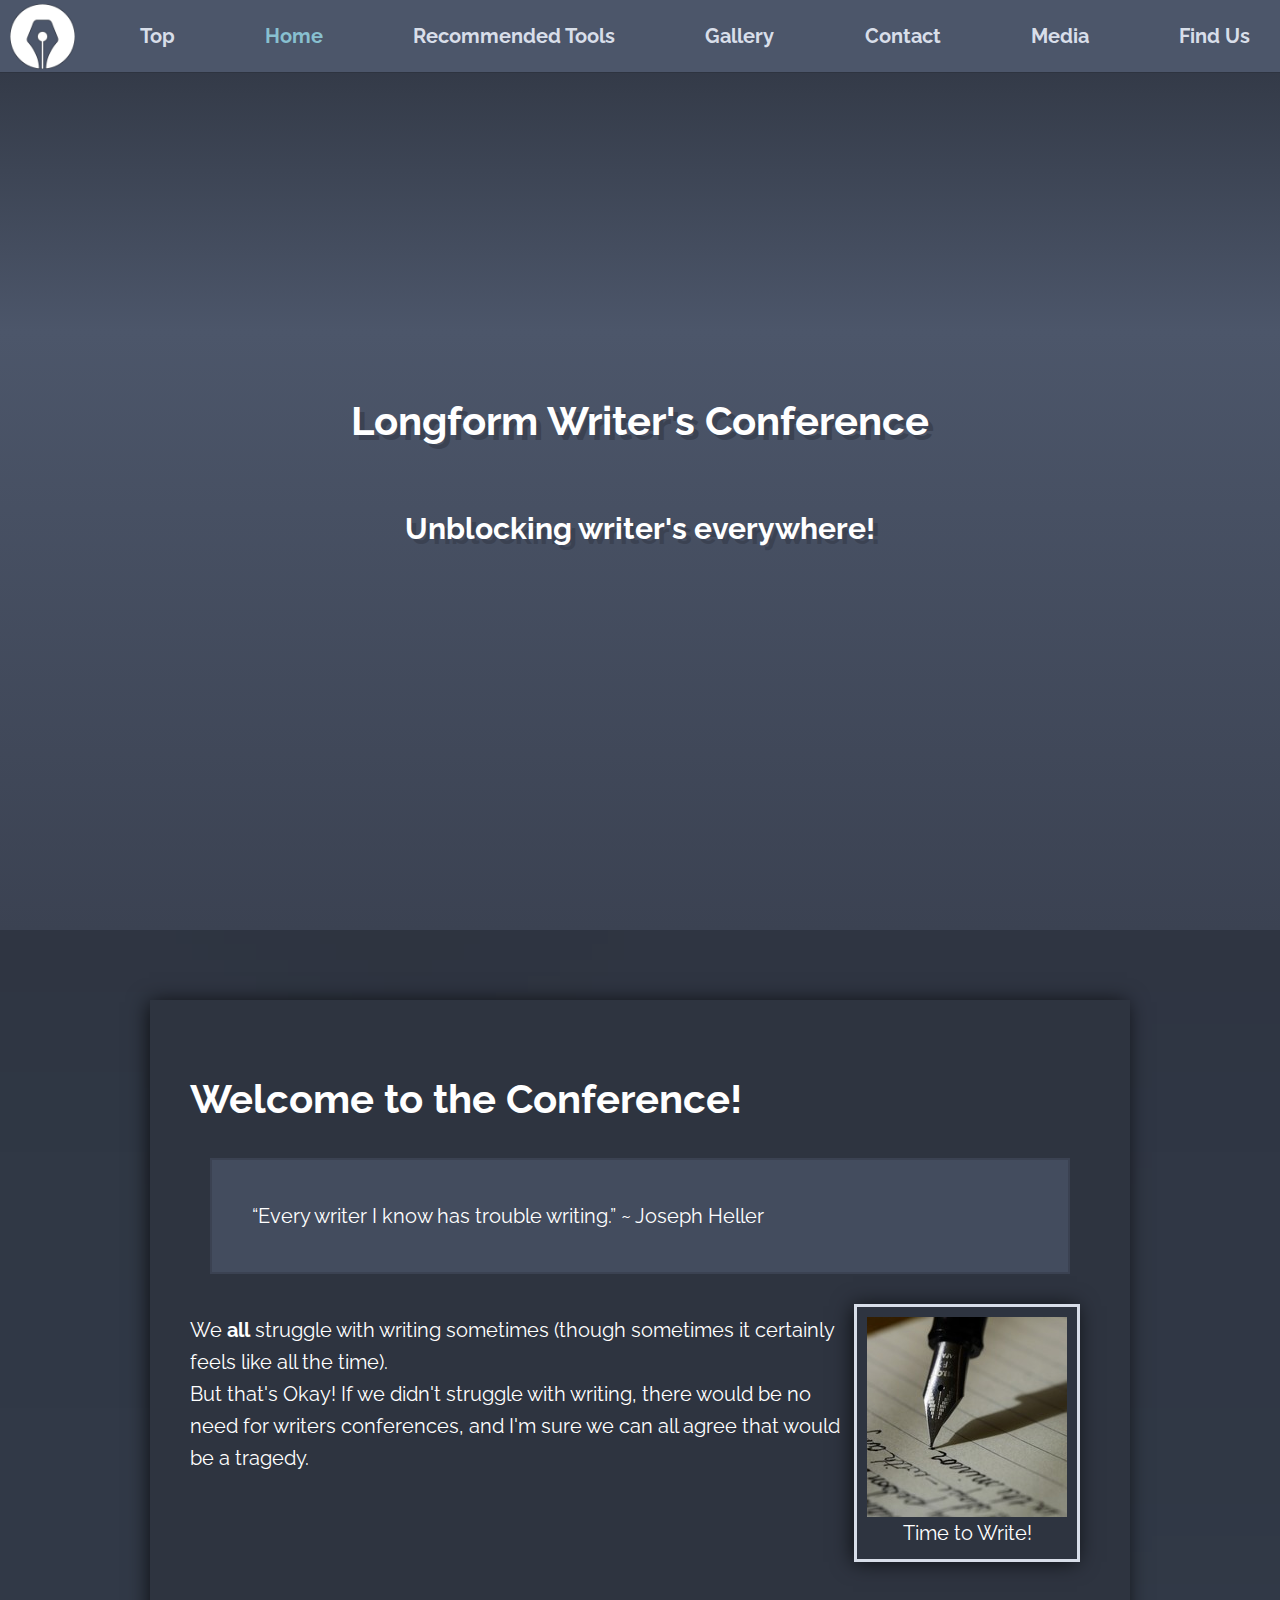
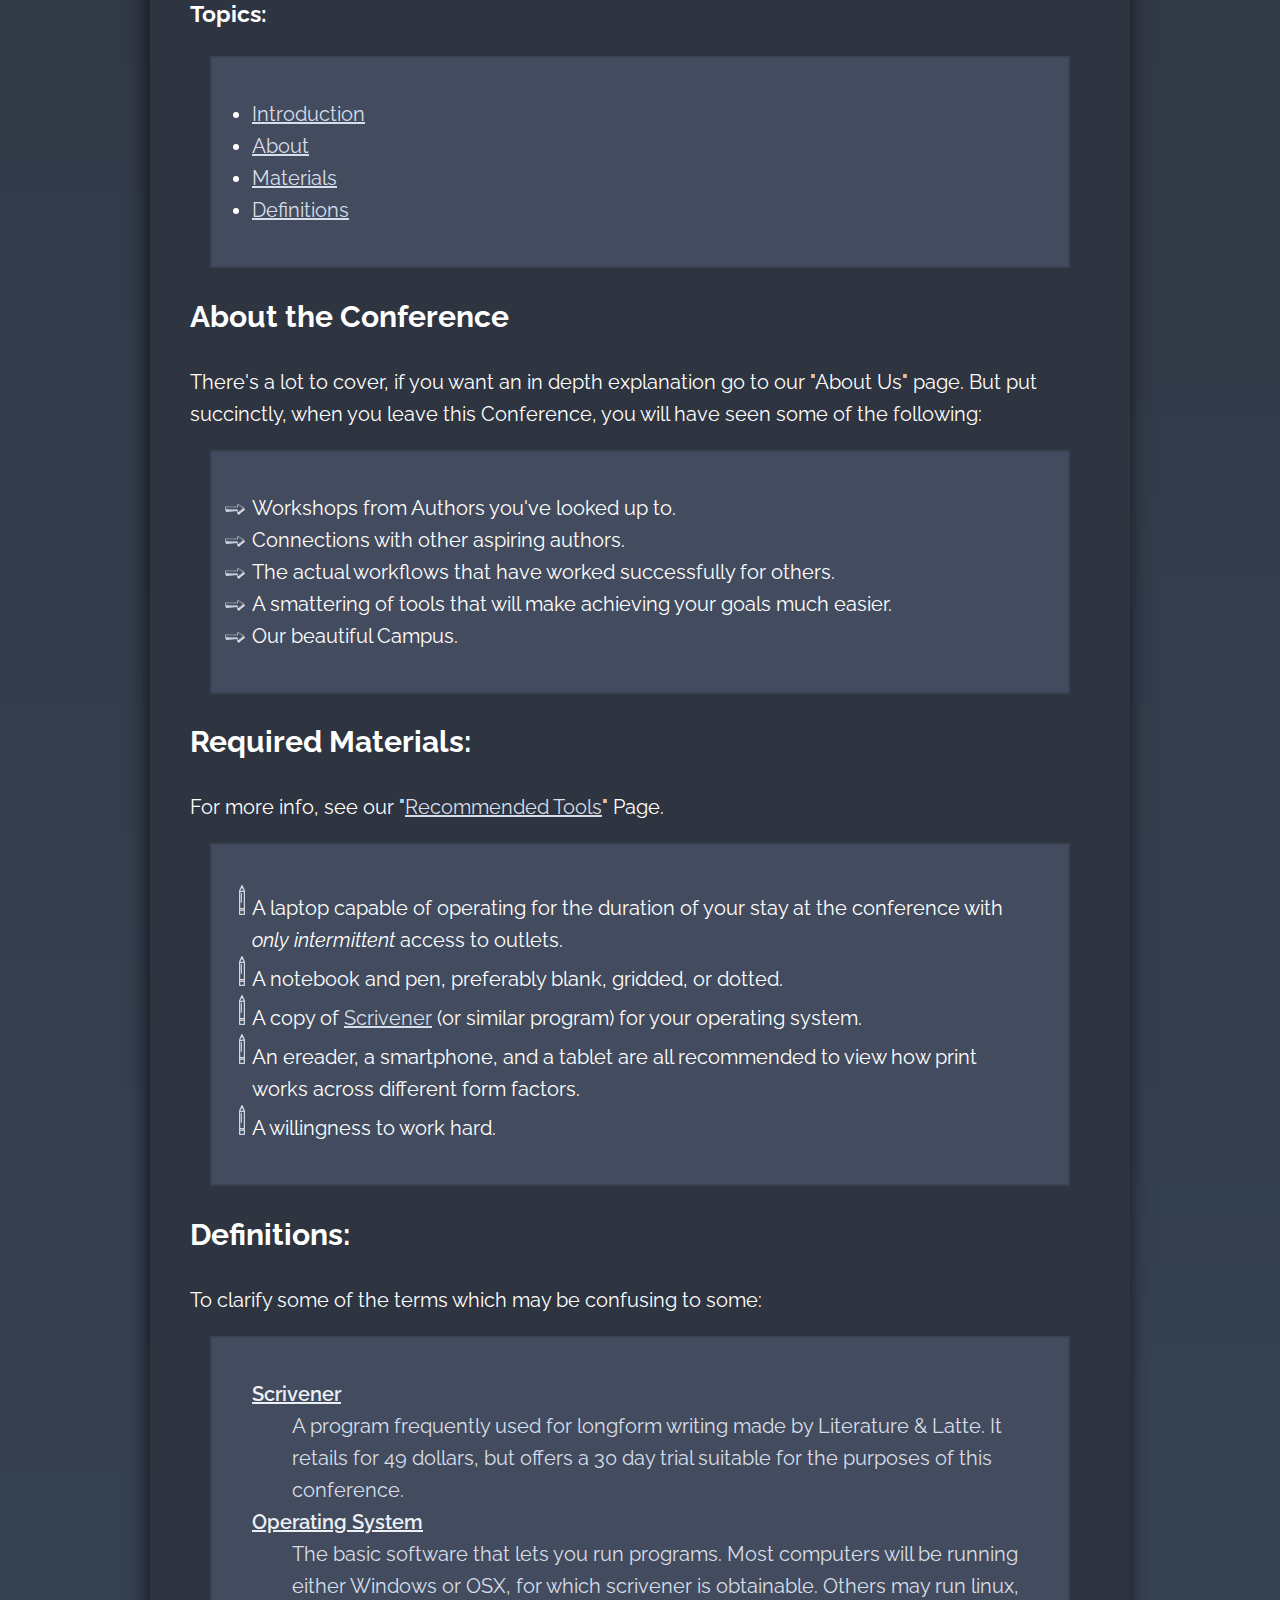
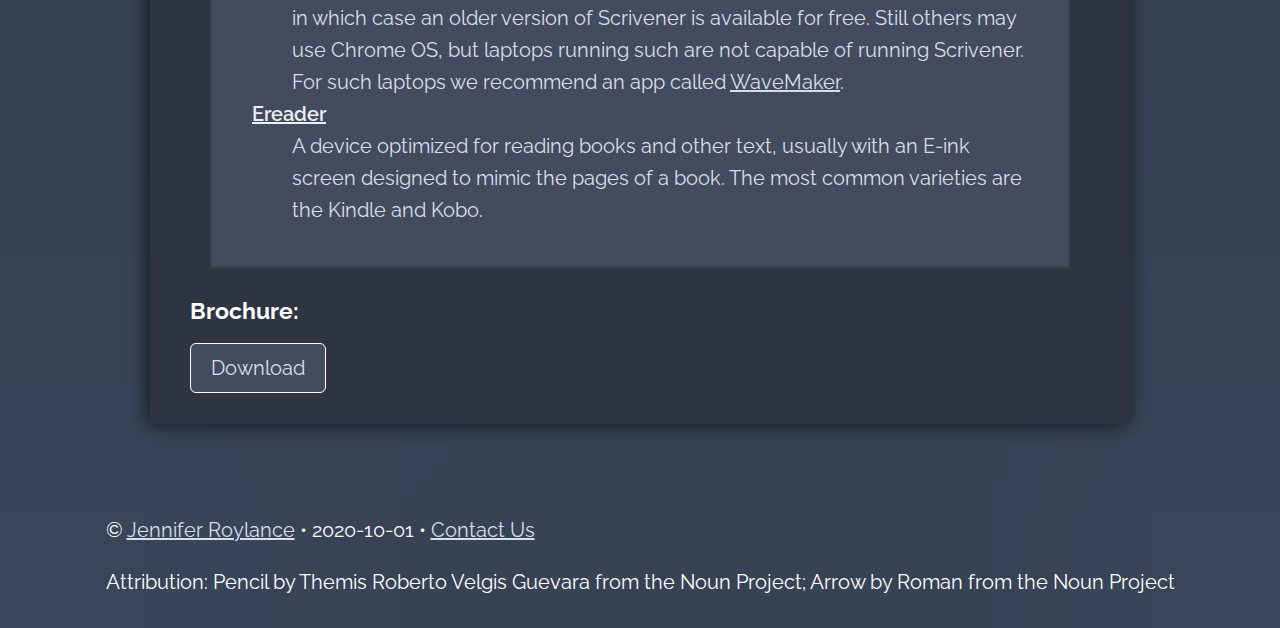
<file: index.html>
<!DOCTYPE html>
<html lang="en">
  <head>
    <meta charset="UTF-8">
    <meta name="viewport" content="width=device-width, initial-scale=1.0">
    <link rel="stylesheet" href="https://fonts.googleapis.com/css2?family=Raleway&amp;display=swap">
    <link rel="stylesheet" href="css/main.css">
    <title>Longform Writer's Conference </title>
  </head>
  <body><a id="top"></a>
    <nav> 
      <ul>
        <li class="reactive"><a href="#top">Top</a></li>
        <li class="active">Home</li>
        <li class="reactive"><a href="recommended.html">Recommended Tools</a></li>
        <li class="reactive"><a href="gallery.html">Gallery</a></li>
        <li class="reactive"><a href="form.html">Contact</a></li>
        <li class="reactive"><a href="media.html">Media</a></li>
        <li class="reactive"><a href="maps.html">Find Us</a></li>
      </ul>
    </nav>
    <!--? The header has an ID so we can link to the top of our page from the nav, it might be useful if we turn the nav into a sticky header-->
    <header>
      <h1>Longform Writer's Conference</h1>
      <h2>Unblocking writer's everywhere!</h2>
    </header>
    <main id="introduction">
      <div id="wrapper"> 
        <h1>Welcome to the Conference!</h1>
        <blockquote cite="https://www.writerscollegeblog.com/famous-quotes-on-writing/">“Every writer I know has trouble writing.” ~ Joseph Heller</blockquote>
        <div class="inlineImage">
          <figure><img src="img/writing-final.jpg" alt="writing">
            <figcaption>Time to Write!</figcaption>
          </figure>
          <p>We <strong>all</strong> struggle with writing sometimes (though sometimes it certainly feels like all the time).<br/> But that's Okay! If we didn't struggle with writing, there would be no need for writers conferences, and I'm sure we can all agree that would be a tragedy.</p>
        </div>
        <h3>Topics:</h3>
        <ul>
          <li class="reactive"><a href="#introduction">Introduction</a></li>
          <li class="reactive"><a href="#about">About</a></li>
          <li class="reactive"><a href="#materials">Materials</a></li>
          <li class="reactive"><a href="#definitions">Definitions</a></li>
        </ul>
        <h2 id="about">About the Conference</h2>
        <p>There's a lot to cover, if you want an in depth explanation go to our "About Us" page. But put succinctly, when you leave this Conference, you will have seen some of the following:</p>
        <ul class="square">
          <li>Workshops from Authors you've looked up to.</li>
          <li>Connections with other aspiring authors.</li>
          <li>The actual workflows that have worked successfully for others.</li>
          <li>A smattering of tools that will make achieving your goals much easier.</li>
          <li>Our beautiful Campus.</li>
        </ul>
        <h2 id="materials">Required Materials:</h2>
        <p>For more info, see our "<a href="recommended.html">Recommended Tools</a>" Page.</p>
        <ol class="kanji">
          <li>A laptop capable of operating for the duration of your stay at the conference with <em>only intermittent</em> access to outlets.</li>
          <li>A notebook and pen, preferably blank, gridded, or dotted.</li>
          <li>A copy of <a href="https://www.literatureandlatte.com/scrivener/overview">Scrivener</a> (or similar program) for your operating system.</li>
          <li>An ereader, a smartphone, and a tablet are all recommended to view how print works across different form factors.</li>
          <li>A willingness to work hard.</li>
        </ol>
        <h2 id="definitions">Definitions:</h2>
        <p>To clarify some of the terms which may be confusing to some:</p>
        <dl>
          <dt>Scrivener</dt>
          <dd>A program frequently used for longform writing made by Literature & Latte. It retails for 49 dollars, but offers a 30 day trial suitable for the purposes of this conference.</dd>
          <dt>Operating System</dt>
          <dd>The basic software that lets you run programs. Most computers will be running either Windows or OSX, for which scrivener is obtainable. Others may run linux, in which case an older version of Scrivener is available for free. Still others may use Chrome OS, but laptops running such are not capable of running Scrivener. For such laptops we recommend an app called <a href="https://wavemaker.cards/">WaveMaker</a>.</dd>
          <dt>Ereader</dt>
          <dd>A device optimized for reading books and other text, usually with an E-ink screen designed to mimic the pages of a book. The most common varieties are the Kindle and Kobo.</dd>
        </dl>
        <h3>Brochure:</h3><a class="button" href="resources/brochure.pdf" target="_blank">Download</a>
      </div>
    </main>
    <footer>
      <p>&copy; <a href="https://www.jennroylance.com">Jennifer Roylance</a> &#8226; 2020-10-01 &#8226; <a href="mailto:jennroylance@gmail.com">Contact Us</a></p>
      <p>Attribution: Pencil by Themis Roberto Velgis Guevara from the Noun Project; Arrow by Roman from the Noun Project</p>
    </footer>
  </body>
</html>
</file>
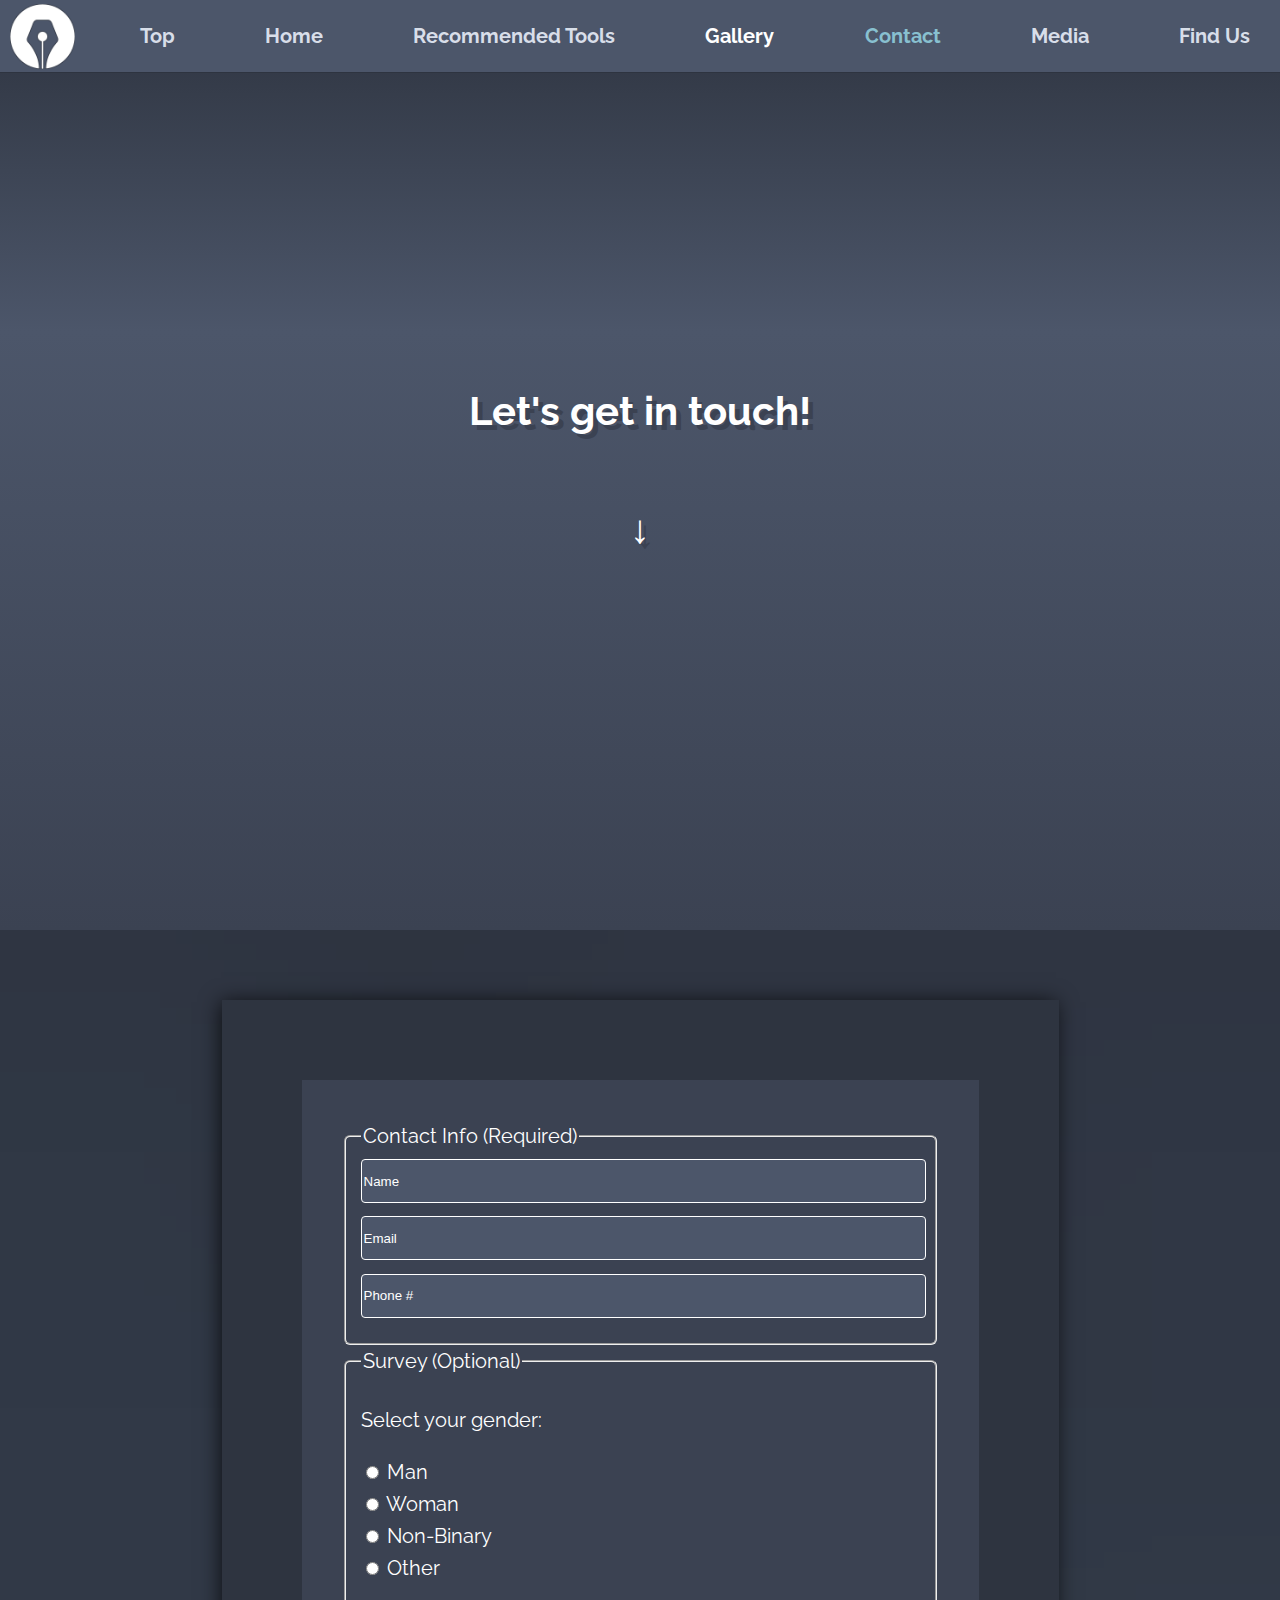
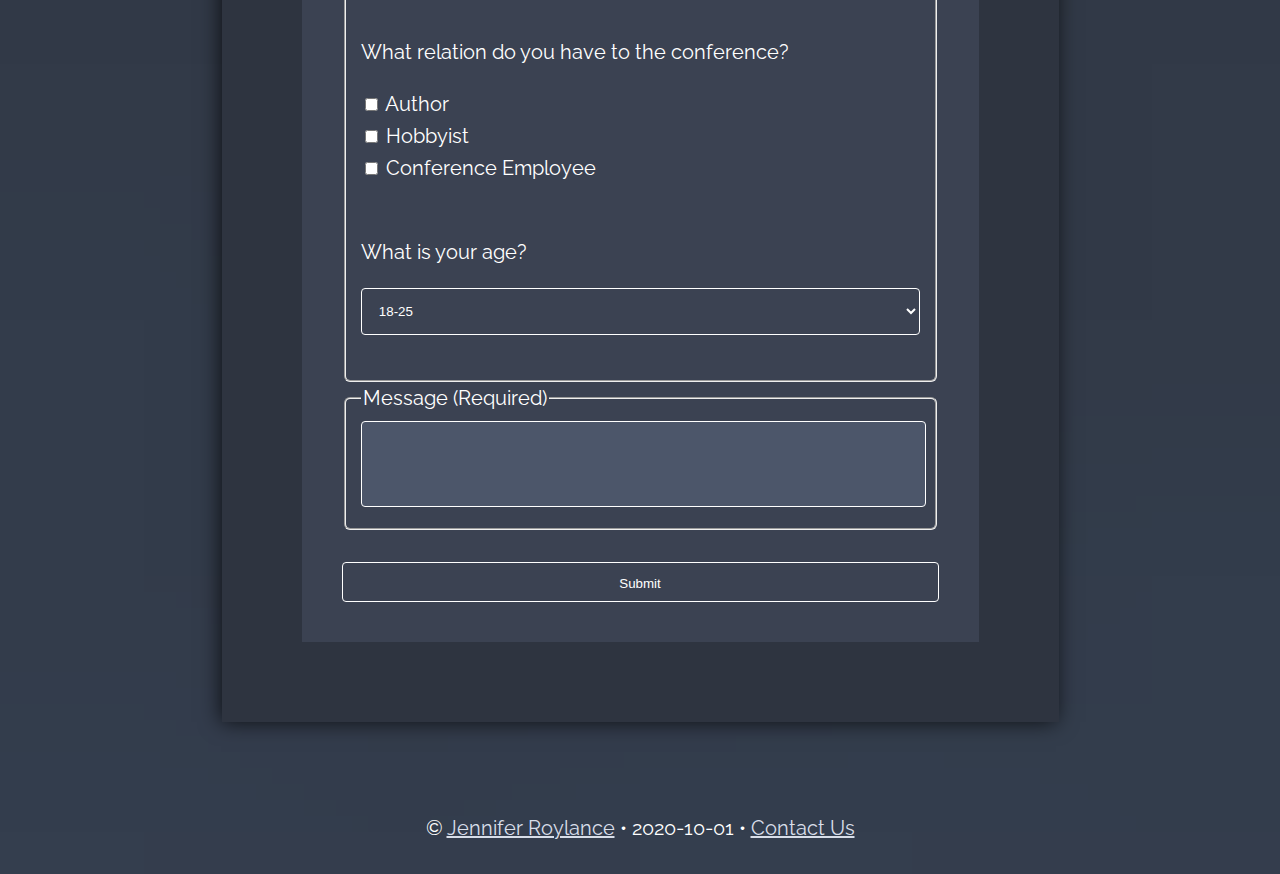
<file: form.html>
<!DOCTYPE html>
<html lang="en">
  <head>
    <meta charset="UTF-8">
    <meta name="viewport" content="width=device-width, initial-scale=1.0">
    <link rel="stylesheet" href="https://fonts.googleapis.com/css2?family=Raleway&amp;display=swap">
    <link rel="stylesheet" href="css/main.css">
    <title>Longform Writer's Conference: Contact Us</title>
  </head>
  <body><a id="top"></a>
    <header>
      <h1>Let's get in touch!</h1>
      <h1>↓</h1>
    </header>
    <nav> 
      <ul>
        <li class="reactive"><a href="#top">Top</a></li>
        <li class="reactive"><a href="index.html">Home</a></li>
        <li class="reactive"><a href="recommended.html">Recommended Tools</a></li>
        <li class="reactive"><a href="gallery.htmls"></a>Gallery</li>
        <li class="active">Contact</li>
        <li class="reactive"><a href="media.html">Media</a></li>
        <li class="reactive"><a href="maps.html">Find Us</a></li>
      </ul>
    </nav>
    <main>
      <div id="wrapper">
        <form action="thanks.html" method="POST">
          <fieldset>
            <legend>Contact Info (Required)</legend>
            <input type="text" placeholder="Name" required>
            <input type="email" placeholder="Email" required>
            <input type="tel" placeholder="Phone #" pattern="[0-9]{10,11}|\(([0-9]){3}\)([0-9]){3}-([0-9]){4}|([0-9]){3}-([0-9]){3}-([0-9]){4}|\(([0-9]){3}\) ([0-9]){3}-([0-9]){4}" required>
          </fieldset>
          <fieldset>
            <legend>Survey (Optional)</legend>
            <p>Select your gender:</p>
            <input type="radio" name="gender" id="man" value="man">
            <label for="man">Man <br></label>
            <input type="radio" name="gender" id="woman" value="woman">
            <label for="woman">Woman <br></label>
            <input type="radio" name="gender" id="nonbinary" value="nonbinary">
            <label for="nonbinary">Non-Binary <br></label>
            <input type="radio" name="gender" id="other" value="other">
            <label for="other">Other <br><br></label>
            <p>What relation do you have to the conference?</p>
            <input type="checkbox" name="role" id="author" value="author">
            <label for="author">Author <br></label>
            <input type="checkbox" name="role" id="hobbyist" value="hobbyist">
            <label for="hobbyist">Hobbyist <br></label>
            <input type="checkbox" name="role" id="employee" value="employee">
            <label for="employee">Conference Employee <br><br></label>
            <p>What is your age?</p>
            <select id="age" name="age">
              <option value="18_25">18-25</option>
              <option value="25_32">25-32</option>
              <option value="32_50">32-50</option>
              <option value="50plus">50+</option>
            </select><br><br>
          </fieldset>
          <fieldset>
            <legend>Message (Required)</legend>
            <textarea required></textarea>
          </fieldset><br>
          <input type="submit" value="Submit">
        </form>
      </div>
    </main>
    <footer>
      <p>&copy; <a href="https://www.jennroylance.com">Jennifer Roylance</a> &#8226; 2020-10-01 &#8226; <a href="mailto:jennroylance@gmail.com">Contact Us</a></p>
    </footer>
  </body>
</html>
</file>
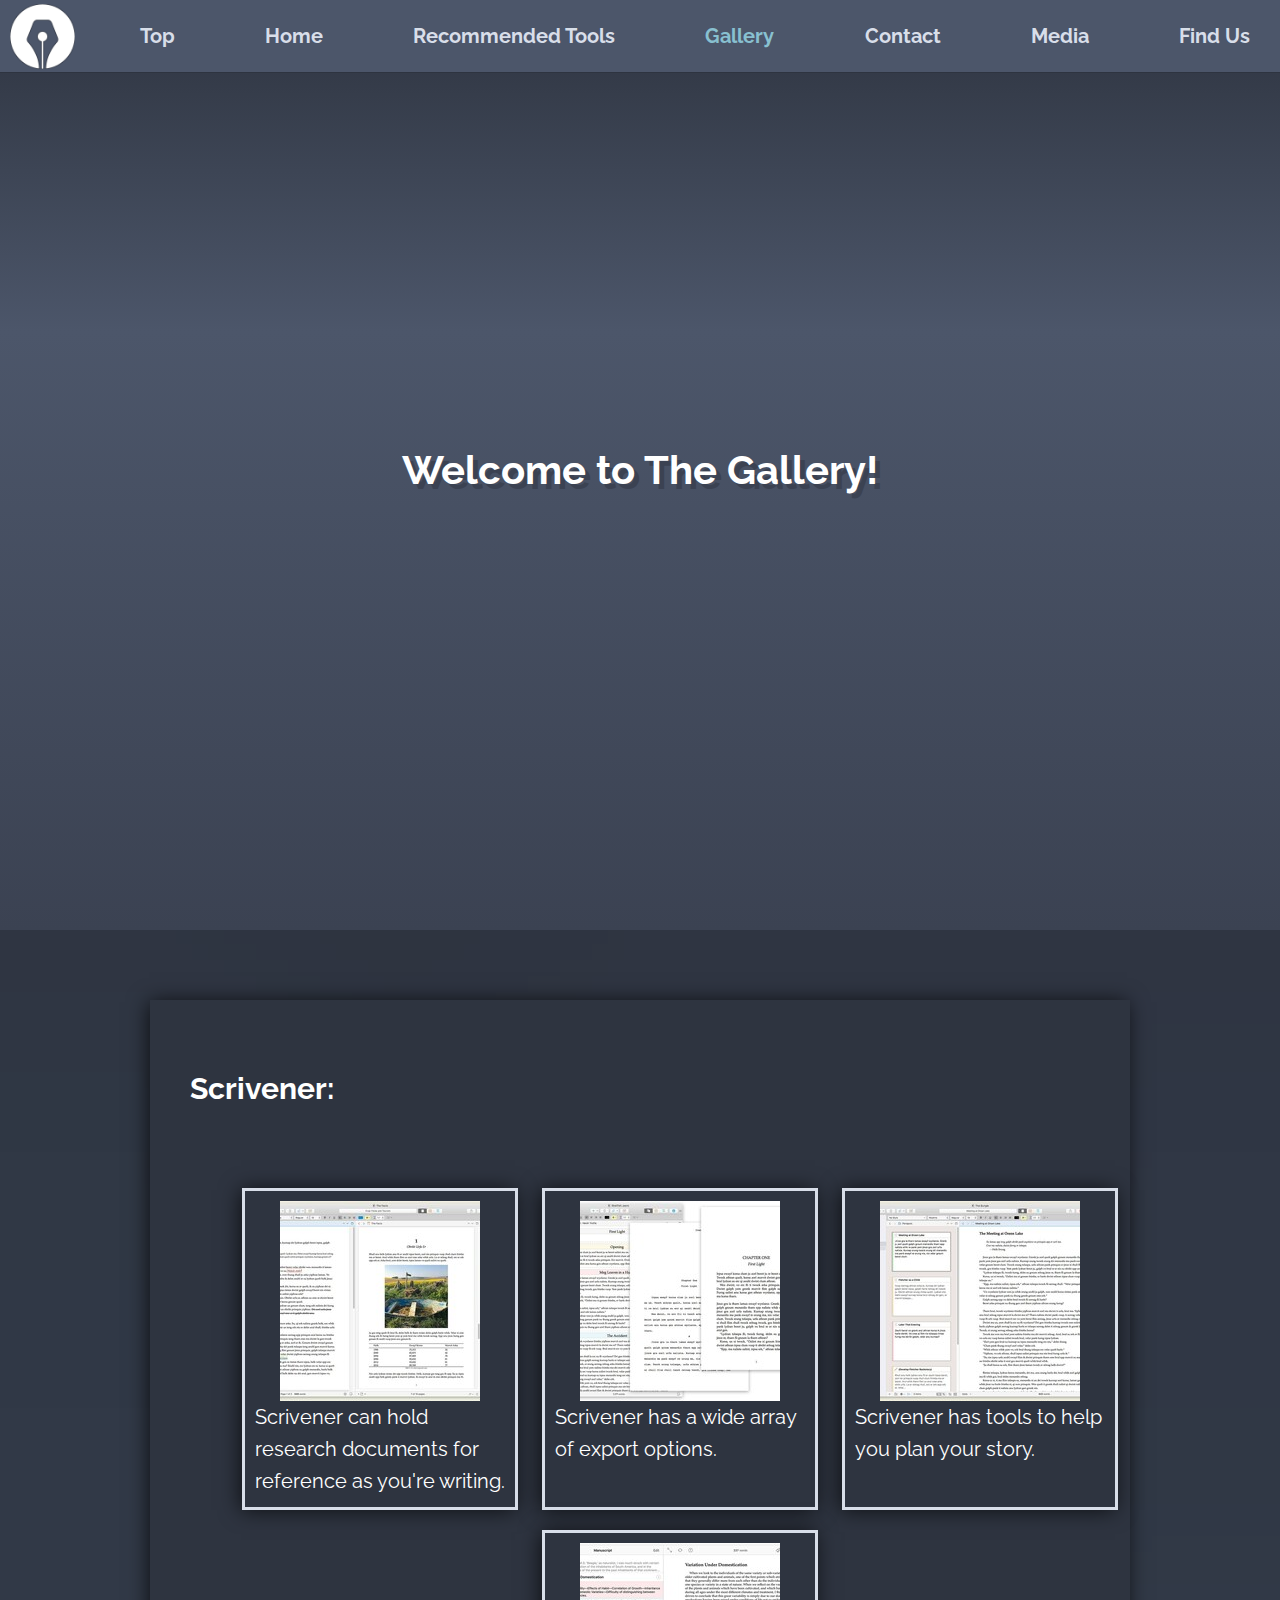
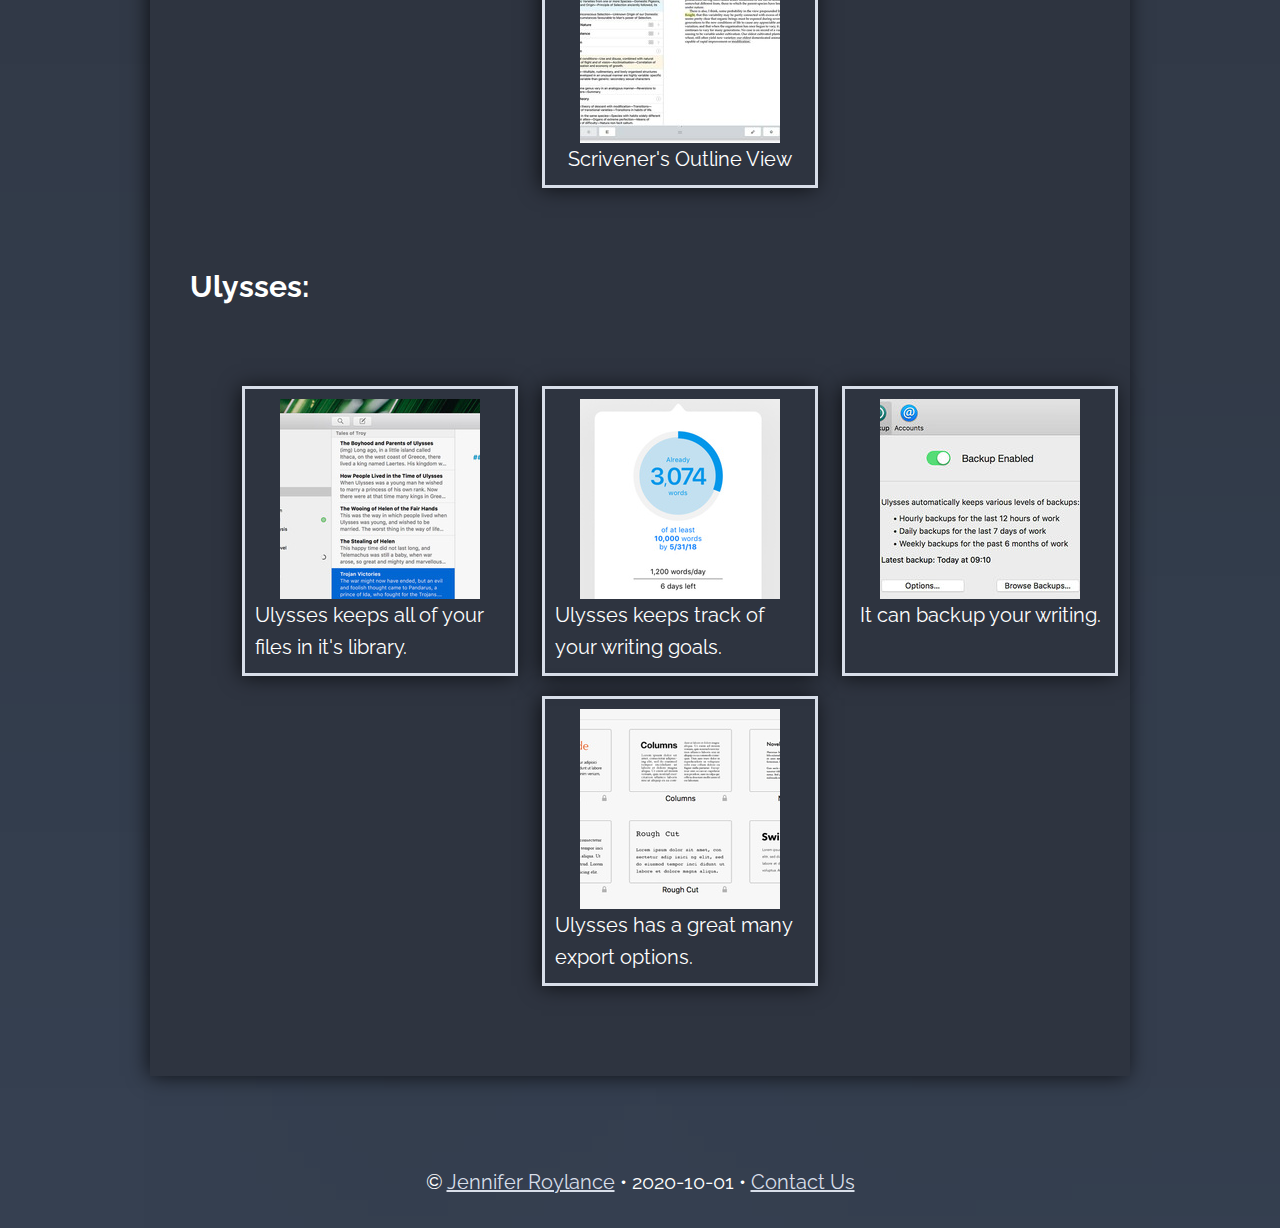
<file: gallery.html>
<!DOCTYPE html>
<html lang="en">
  <head>
    <meta charset="UTF-8">
    <meta name="viewport" content="width=device-width, initial-scale=1.0">
    <link rel="stylesheet" href="https://fonts.googleapis.com/css2?family=Raleway&amp;display=swap">
    <link rel="stylesheet" href="css/main.css">
    <title>Longform Writer's Conference: Gallery</title>
  </head>
  <body><a id="top"></a>
    <header>
      <h1>Welcome to The Gallery!</h1>
    </header>
    <nav> 
      <ul>
        <li class="reactive"><a href="#top">Top</a></li>
        <li class="reactive"><a href="index.html">Home</a></li>
        <li class="reactive"><a href="recommended.html">Recommended Tools</a></li>
        <li class="active">Gallery</li>
        <li class="reactive"><a href="form.html">Contact</a></li>
        <li class="reactive"><a href="media.html">Media</a></li>
        <li class="reactive"><a href="maps.html">Find Us</a></li>
      </ul>
    </nav>
    <main>
      <div id="wrapper">
        <h2>Scrivener:</h2>
        <div class="gallery">
          <figure><img src="img/scrivener-1-final.jpg" alt="Scrivener showing a saved PDF">
            <figcaption>Scrivener can hold research documents for reference as you're writing.</figcaption>
          </figure>
          <figure><img src="img/scrivener-2-final.jpg" alt="Scrivener Export">
            <figcaption>Scrivener has a wide array of export options.</figcaption>
          </figure>
          <figure><img src="img/scrivener-3-final.jpg" alt="Storyboard">
            <figcaption>Scrivener has tools to help you plan your story.</figcaption>
          </figure>
          <figure><img src="img/scrivener-4-final.jpg" alt="Outline View">
            <figcaption>Scrivener's Outline View</figcaption>
          </figure>
        </div>
        <h2>Ulysses:</h2>
        <div class="gallery">
          <figure><img src="img/ulysses-1-final.jpg" alt="Ulysses Library">
            <figcaption>Ulysses keeps all of your files in it's library.</figcaption>
          </figure>
          <figure><img src="img/ulysses-2-final.jpg" alt="Goal Tracker">
            <figcaption>Ulysses keeps track of your writing goals.</figcaption>
          </figure>
          <figure><img src="img/ulysses-3-final.jpg" alt="Backup Settings">
            <figcaption>It can backup your writing.</figcaption>
          </figure>
          <figure><img src="img/ulysses-4-final.jpg" alt="Ulysses Export">
            <figcaption>Ulysses has a great many export options.</figcaption>
          </figure>
        </div>
      </div>
    </main>
    <footer>
      <p>&copy; <a href="https://www.jennroylance.com">Jennifer Roylance</a> &#8226; 2020-10-01 &#8226; <a href="mailto:jennroylance@gmail.com">Contact Us</a></p>
    </footer>
  </body>
</html>
</file>
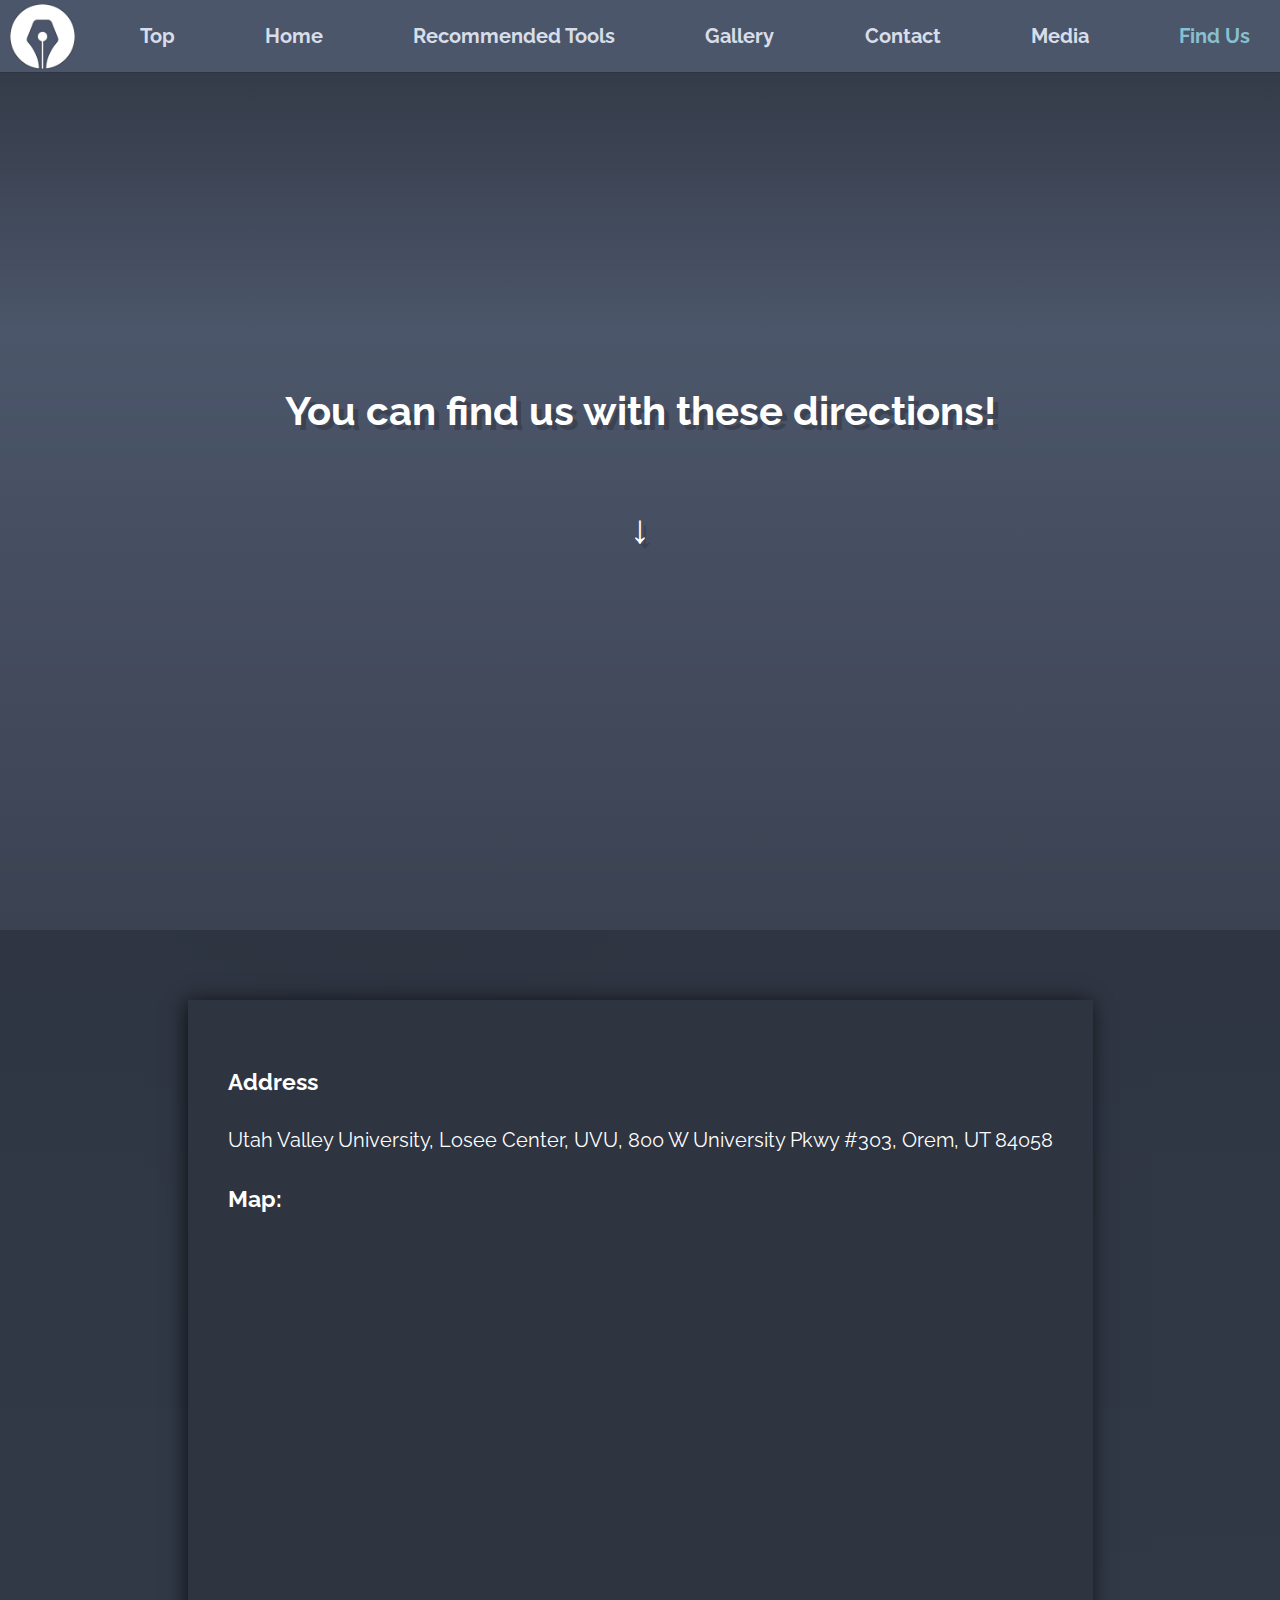
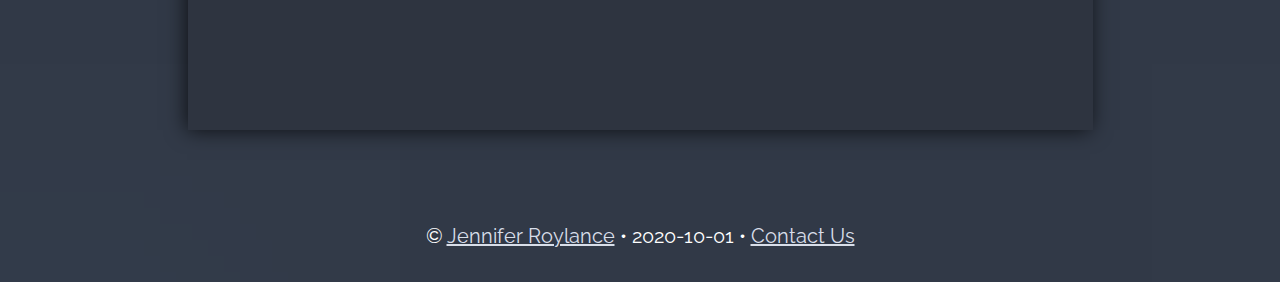
<file: maps.html>
<html lang="en">
  <head>
    <meta charset="UTF-8"/>
    <meta name="viewport" content="width=device-width, initial-scale=1.0"/>
    <link rel="stylesheet" href="css/normalize.css"/>
    <link rel="stylesheet" href="https://fonts.googleapis.com/css2?family=Raleway&amp;display=swap"/>
    <link rel="stylesheet" href="css/main.css"/>
    <title>Longform Writer's Conference </title>
  </head>
  <body><a id="top"></a>
    <nav> 
      <ul>
        <li class="reactive"><a href="#top">Top</a></li>
        <li class="reactive"><a href="index.html">Home</a></li>
        <li class="reactive"><a href="recommended.html">Recommended Tools</a></li>
        <li class="reactive"><a href="gallery.html">Gallery</a></li>
        <li class="reactive"><a href="form.html">Contact</a></li>
        <li class="reactive"><a href="media.html">Media</a></li>
        <li class="active">Find Us</li>
      </ul>
    </nav>
    <header>
      <h1>You can find us with these directions!</h1>
      <h1>↓</h1>
    </header>
    <main id="introduction">
      <div id="wrapper"> 
        <h3>Address</h3>
        <p>Utah Valley University, Losee Center, UVU, 800 W University Pkwy #303, Orem, UT 84058</p>
        <h3>Map:</h3>
        <div class="centerFrame">
          <iframe src="https://www.google.com/maps/embed?pb=!1m18!1m12!1m3!1d2322.5030374562866!2d-111.71437823812556!3d40.27839984274747!2m3!1f0!2f0!3f0!3m2!1i1024!2i768!4f13.1!3m3!1m2!1s0x874d9b1eeeb9f5c5%3A0x63523d8413e98aa1!2sUtah%20Valley%20University!5e0!3m2!1sen!2sus!4v1606533513220!5m2!1sen!2sus" width="600" height="450" frameborder="0" style="border:0;" allowfullscreen="" aria-hidden="false" tabindex="0"></iframe>
        </div>
      </div>
    </main>
    <footer>
      <p>&copy; <a href="https://www.jennroylance.com">Jennifer Roylance</a> &#8226; 2020-10-01 &#8226; <a href="mailto:jennroylance@gmail.com">Contact Us</a></p>
    </footer>
  </body>
</html>
</file>
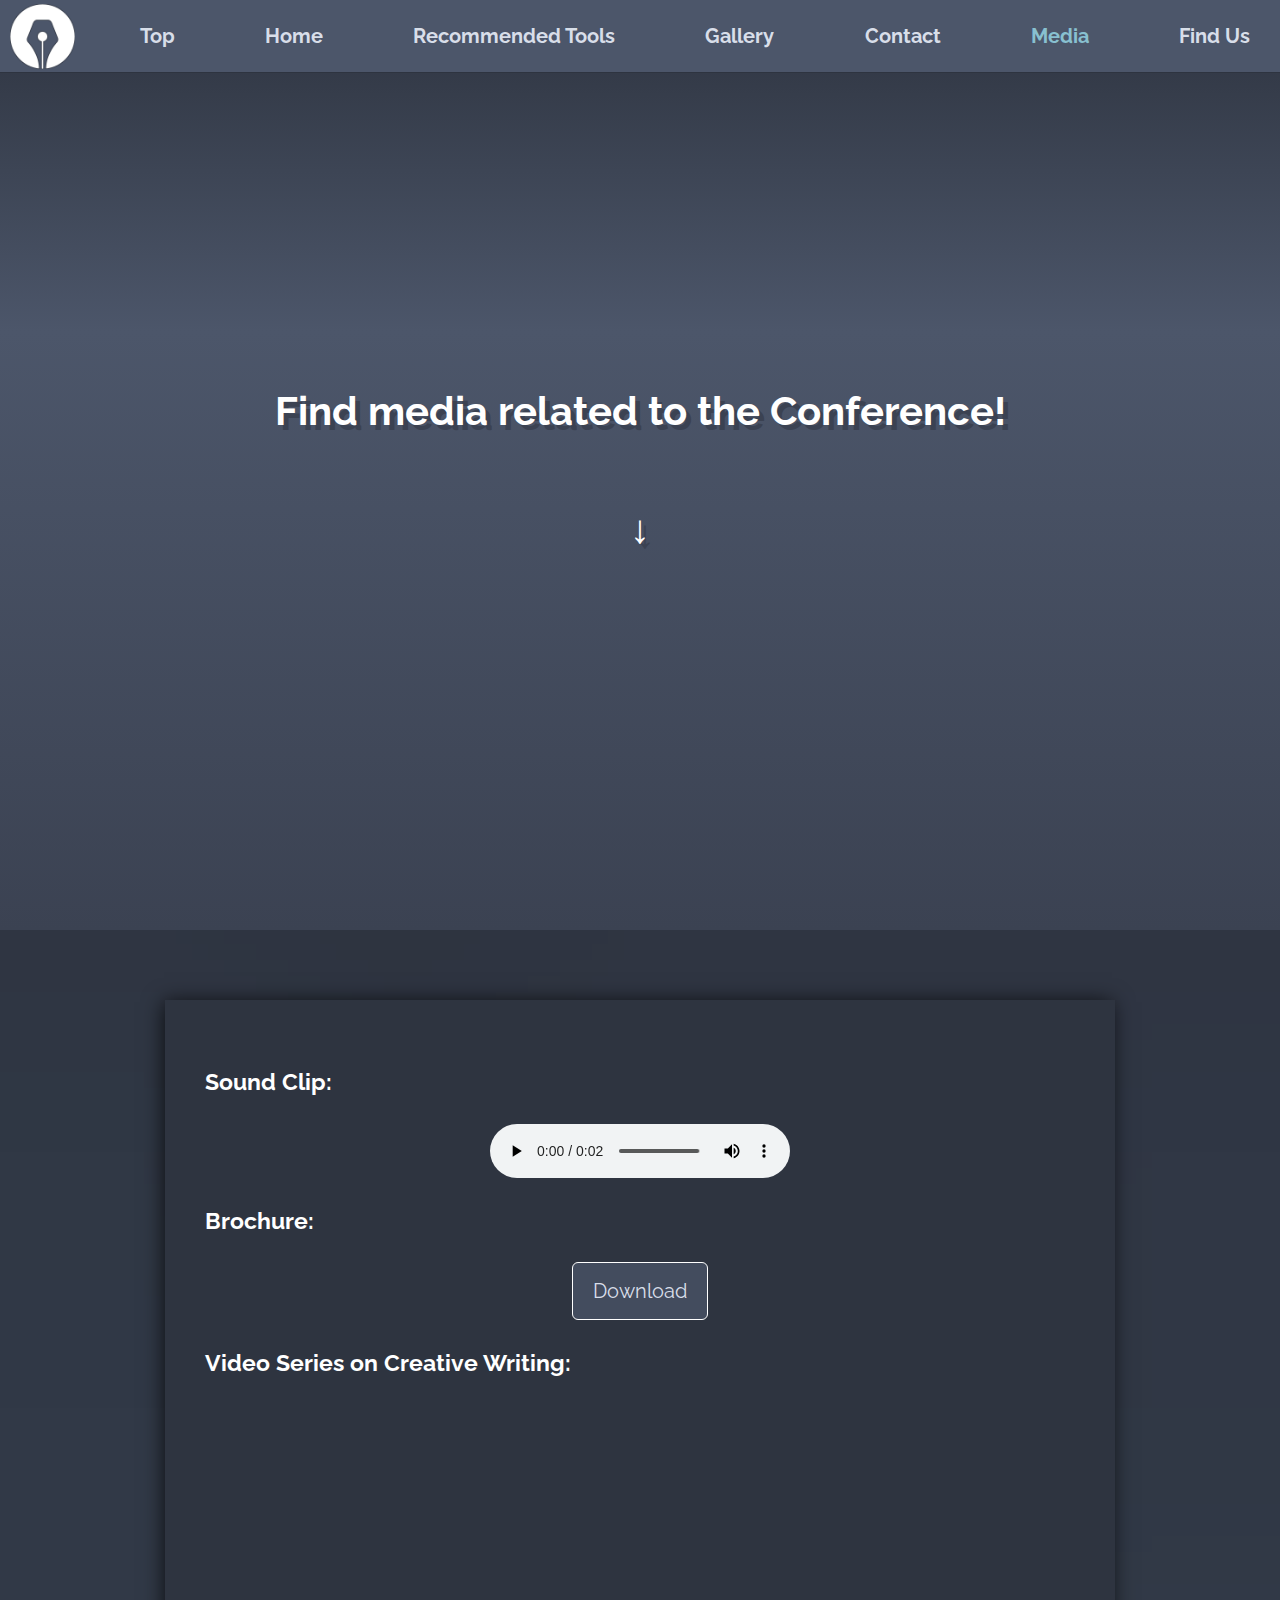
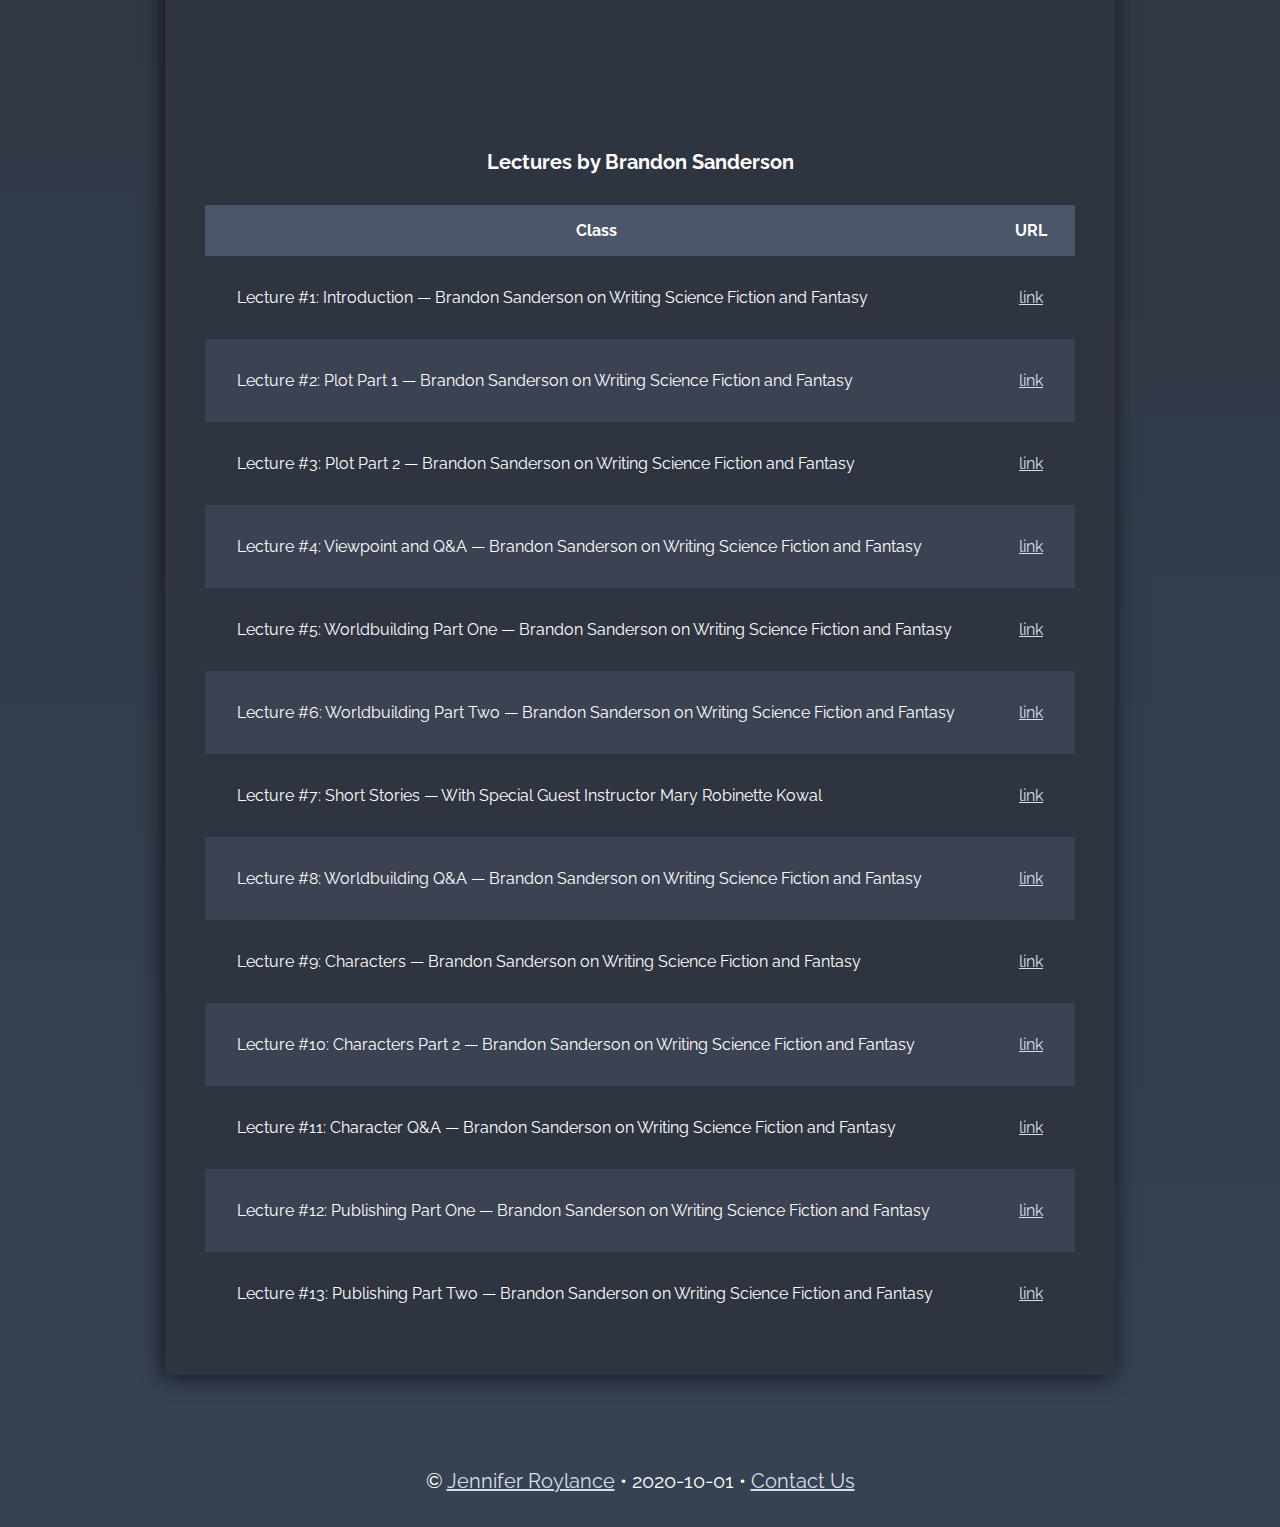
<file: media.html>
<html lang="en">
  <head>
    <meta charset="UTF-8"/>
    <meta name="viewport" content="width=device-width, initial-scale=1.0"/>
    <link rel="stylesheet" href="https://fonts.googleapis.com/css2?family=Raleway&amp;display=swap"/>
    <link rel="stylesheet" href="css/main.css"/>
    <title>Longform Writer's Conference </title>
  </head>
  <body><a id="top"></a>
    <nav> 
      <ul>
        <li class="reactive"><a href="#top">Top</a></li>
        <li class="reactive"><a href="index.html">Home</a></li>
        <li class="reactive"><a href="recommended.html">Recommended Tools</a></li>
        <li class="reactive"><a href="gallery.html">Gallery</a></li>
        <li class="reactive"><a href="form.html">Contact</a></li>
        <li class="active">Media</li>
        <li class="reactive"><a href="maps.html">Find Us</a></li>
      </ul>
    </nav>
    <header>
      <h1>Find media related to the Conference!</h1>
      <h1>↓</h1>
    </header>
    <main id="introduction">
      <div id="wrapper">
        <h3>Sound Clip:</h3>
        <div class="centerFrame">
          <audio controls="controls">
            <source src="resources/output.ogg" type="audio/ogg"/>
            <source src="resources/output.mp3" type="audio/mpeg"/>
            <p>Your browser does not support listening to audio.</p>
          </audio>
        </div>
        <h3>Brochure:</h3>
        <div class="centerFrame"><a class="button" href="resources/brochure.pdf" target="_blank">Download</a></div>
        <h3>Video Series on Creative Writing:</h3>
        <div class="centerFrame">
          <iframe width="560" height="315" src="https://www.youtube.com/embed/videoseries?list=PLSH_xM-KC3Zv-79sVZTTj-YA6IAqh8qeQ" frameborder="0" allow="accelerometer; autoplay; clipboard-write; encrypted-media; gyroscope; picture-in-picture" allowfullscreen=""></iframe>
          <h4>Lectures by Brandon Sanderson</h4>
          <table>
            <thead>
              <tr>
                <th>Class</th>
                <th>URL</th>
              </tr>
            </thead>
            <tbody>
              <tr>
                <td>Lecture #1: Introduction &mdash; Brandon Sanderson on Writing Science Fiction and Fantasy</td>
                <td><a href="https://www.youtube.com/watch?v=-6HOdHEeosc&amp;amp;list=PLSH_xM-KC3Zv-79sVZTTj-YA6IAqh8qeQ&amp;amp;index=1">link</a></td>
              </tr>
              <tr>
                <td>Lecture #2: Plot Part 1 &mdash; Brandon Sanderson on Writing Science Fiction and Fantasy</td>
                <td><a href="https://www.youtube.com/watch?v=-6HOdHEeosc&amp;amp;list=PLSH_xM-KC3Zv-79sVZTTj-YA6IAqh8qeQ&amp;amp;index=2">link</a></td>
              </tr>
              <tr>
                <td>Lecture #3: Plot Part 2 &mdash; Brandon Sanderson on Writing Science Fiction and Fantasy</td>
                <td><a href="https://www.youtube.com/watch?v=-6HOdHEeosc&amp;amp;list=PLSH_xM-KC3Zv-79sVZTTj-YA6IAqh8qeQ&amp;amp;index=3">link</a></td>
              </tr>
              <tr>
                <td>Lecture #4: Viewpoint and Q&amp;A &mdash; Brandon Sanderson on Writing Science Fiction and Fantasy</td>
                <td><a href="https://www.youtube.com/watch?v=-6HOdHEeosc&amp;amp;list=PLSH_xM-KC3Zv-79sVZTTj-YA6IAqh8qeQ&amp;amp;index=4">link</a></td>
              </tr>
              <tr>
                <td>Lecture #5: Worldbuilding Part One &mdash; Brandon Sanderson on Writing Science Fiction and Fantasy</td>
                <td><a href="https://www.youtube.com/watch?v=-6HOdHEeosc&amp;amp;list=PLSH_xM-KC3Zv-79sVZTTj-YA6IAqh8qeQ&amp;amp;index=5">link</a></td>
              </tr>
              <tr>
                <td>Lecture #6: Worldbuilding Part Two &mdash; Brandon Sanderson on Writing Science Fiction and Fantasy</td>
                <td><a href="https://www.youtube.com/watch?v=-6HOdHEeosc&amp;amp;list=PLSH_xM-KC3Zv-79sVZTTj-YA6IAqh8qeQ&amp;amp;index=6">link</a></td>
              </tr>
              <tr>
                <td>
                   Lecture #7: Short Stories &mdash; With Special Guest Instructor Mary Robinette Kowal</td>
                <td><a href="https://www.youtube.com/watch?v=-6HOdHEeosc&amp;amp;list=PLSH_xM-KC3Zv-79sVZTTj-YA6IAqh8qeQ&amp;amp;index=7">link</a></td>
              </tr>
              <tr>
                <td>Lecture #8: Worldbuilding Q&amp;A &mdash; Brandon Sanderson on Writing Science Fiction and Fantasy</td>
                <td><a href="https://www.youtube.com/watch?v=-6HOdHEeosc&amp;amp;list=PLSH_xM-KC3Zv-79sVZTTj-YA6IAqh8qeQ&amp;amp;index=8">link</a></td>
              </tr>
              <tr>
                <td>Lecture #9: Characters &mdash; Brandon Sanderson on Writing Science Fiction and Fantasy</td>
                <td><a href="https://www.youtube.com/watch?v=-6HOdHEeosc&amp;amp;list=PLSH_xM-KC3Zv-79sVZTTj-YA6IAqh8qeQ&amp;amp;index=9">link</a></td>
              </tr>
              <tr>
                <td>Lecture #10: Characters Part 2 &mdash; Brandon Sanderson on Writing Science Fiction and Fantasy</td>
                <td><a href="https://www.youtube.com/watch?v=-6HOdHEeosc&amp;amp;list=PLSH_xM-KC3Zv-79sVZTTj-YA6IAqh8qeQ&amp;amp;index=10">link</a></td>
              </tr>
              <tr>
                <td>Lecture #11: Character Q&amp;A &mdash; Brandon Sanderson on Writing Science Fiction and Fantasy</td>
                <td><a href="https://www.youtube.com/watch?v=-6HOdHEeosc&amp;amp;list=PLSH_xM-KC3Zv-79sVZTTj-YA6IAqh8qeQ&amp;amp;index=11">link</a></td>
              </tr>
              <tr>
                <td>Lecture #12: Publishing Part One &mdash; Brandon Sanderson on Writing Science Fiction and Fantasy</td>
                <td><a href="https://www.youtube.com/watch?v=-6HOdHEeosc&amp;amp;list=PLSH_xM-KC3Zv-79sVZTTj-YA6IAqh8qeQ&amp;amp;index=12">link</a></td>
              </tr>
              <tr>
                <td>Lecture #13: Publishing Part Two &mdash; Brandon Sanderson on Writing Science Fiction and Fantasy</td>
                <td><a href="https://www.youtube.com/watch?v=-6HOdHEeosc&amp;amp;list=PLSH_xM-KC3Zv-79sVZTTj-YA6IAqh8qeQ&amp;amp;index=13">link</a></td>
              </tr>
            </tbody>
          </table>
        </div>
      </div>
    </main>
    <footer>
      <p>&copy; <a href="https://www.jennroylance.com">Jennifer Roylance</a> &#8226; 2020-10-01 &#8226; <a href="mailto:jennroylance@gmail.com">Contact Us</a></p>
    </footer>
  </body>
</html>
</file>
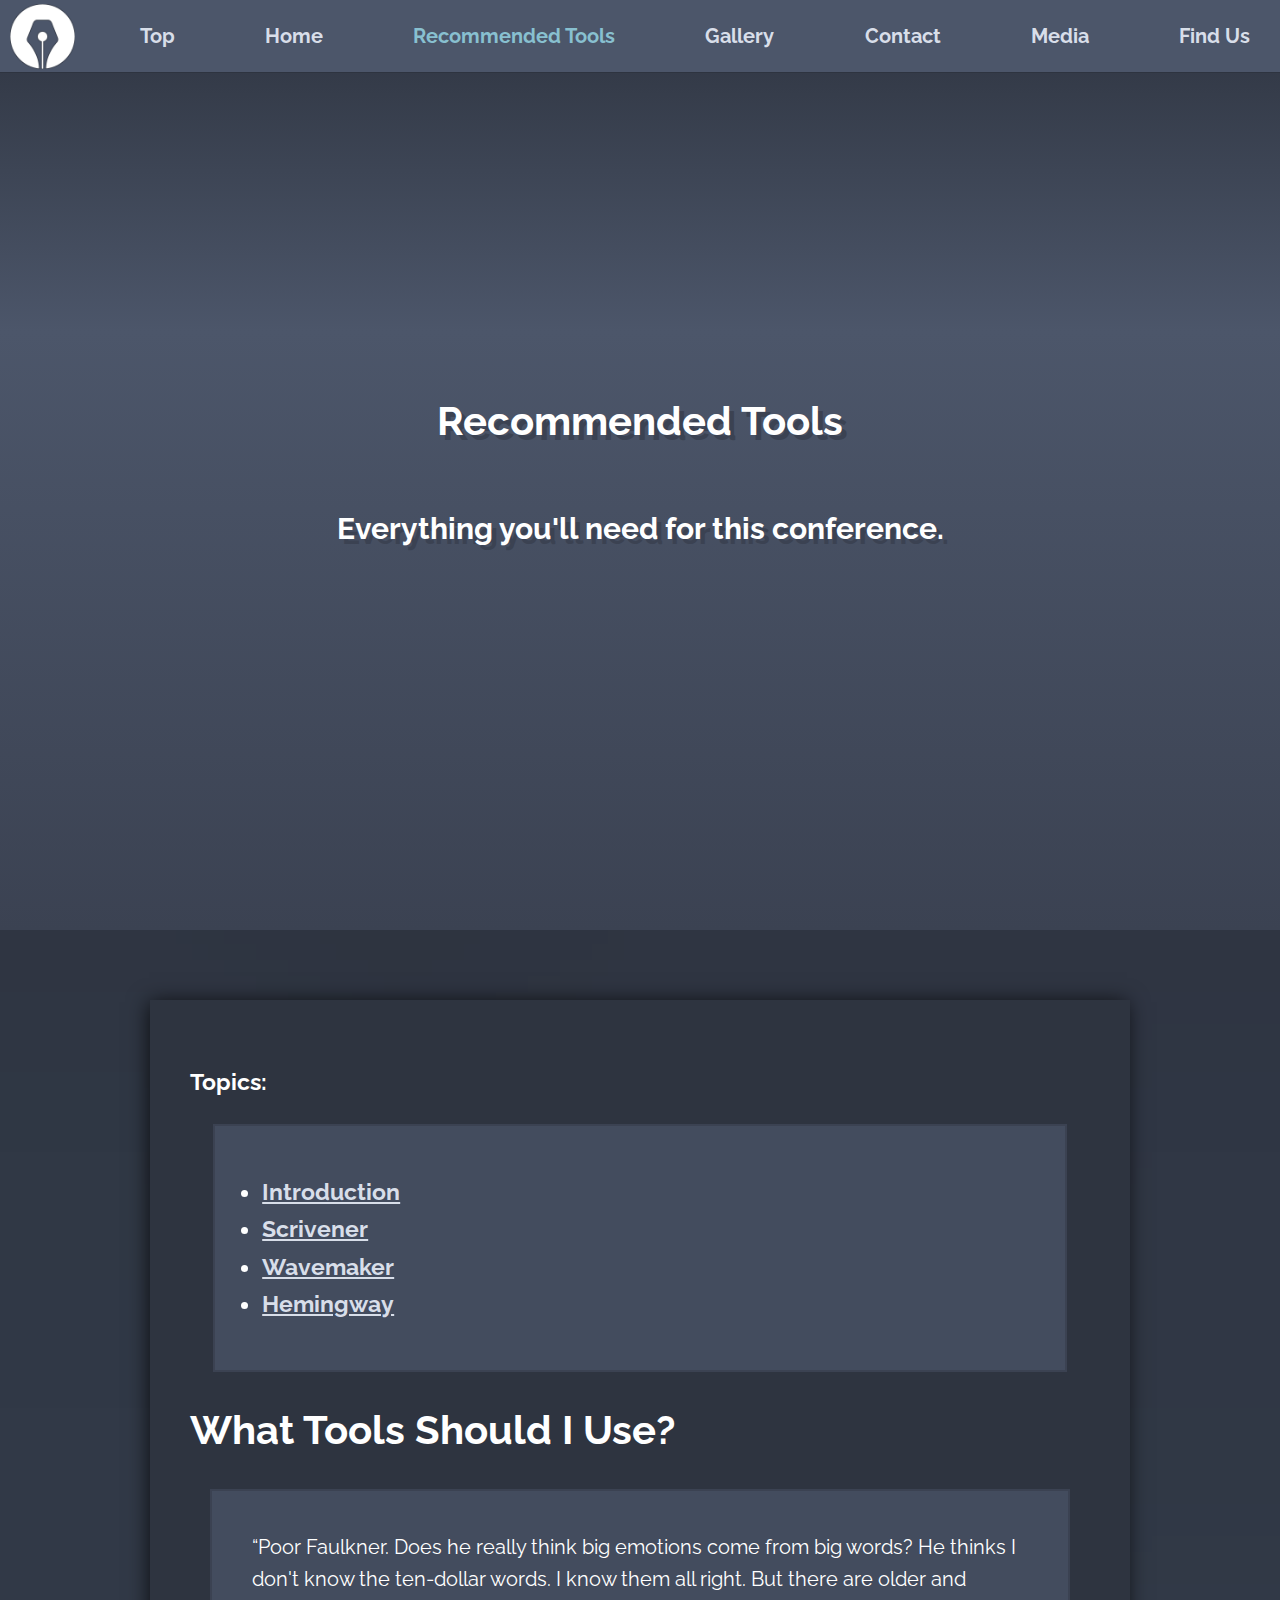
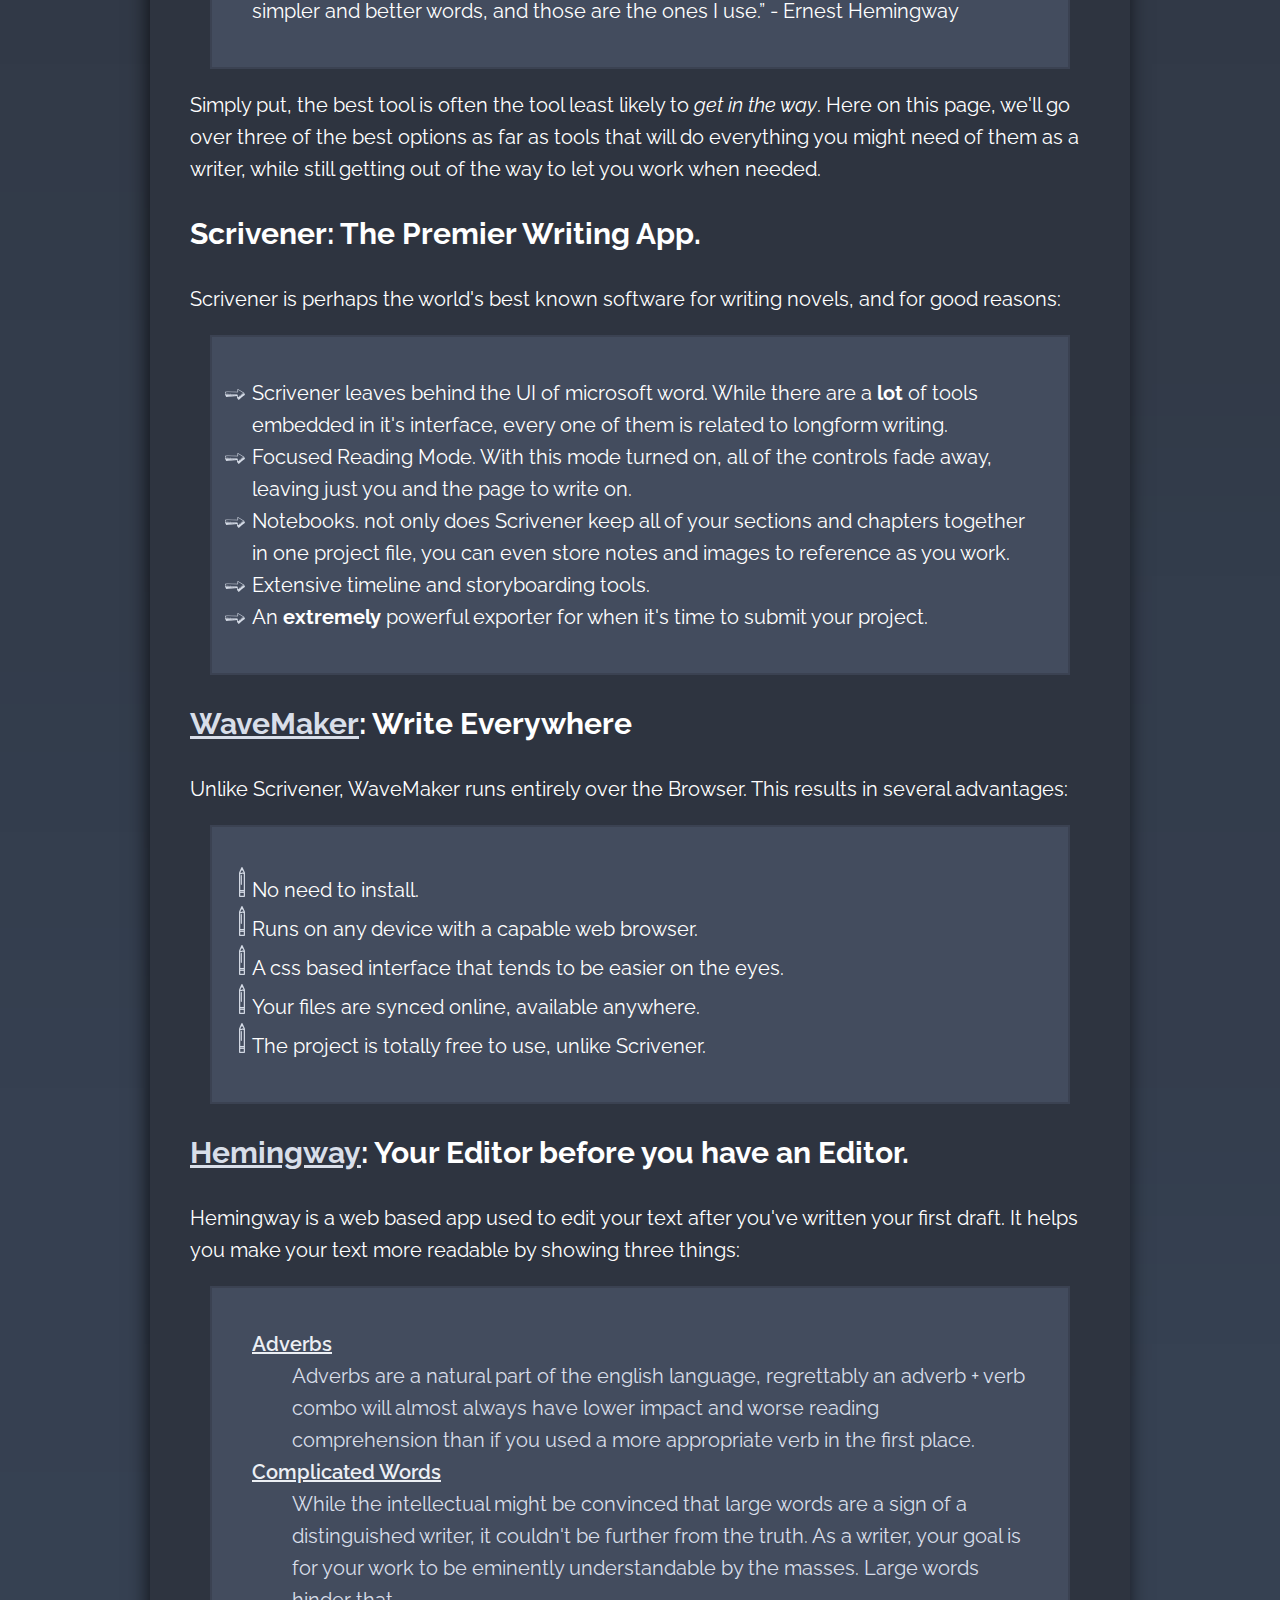
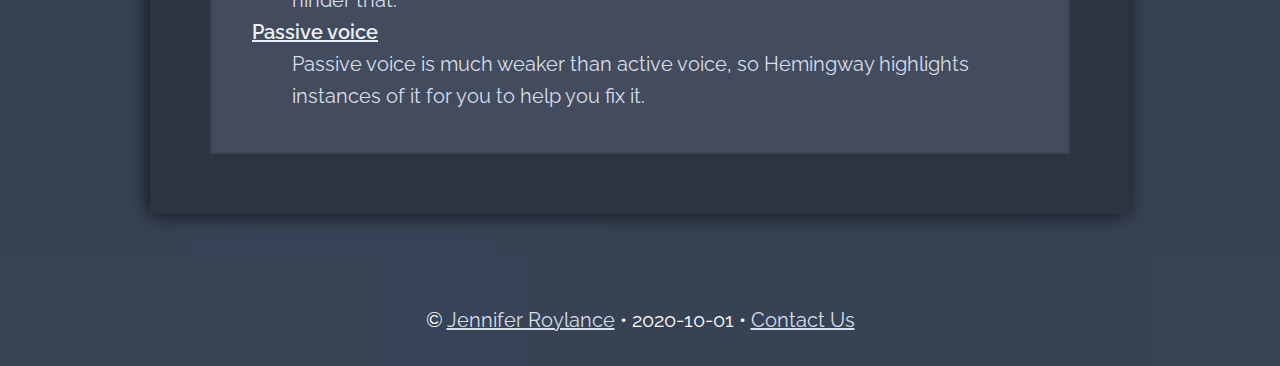
<file: recommended.html>
<!DOCTYPE html>
<html lang="en">
  <head>
    <meta charset="UTF-8">
    <meta name="viewport" content="width=device-width, initial-scale=1.0">
    <link rel="stylesheet" href="https://fonts.googleapis.com/css2?family=Raleway&amp;display=swap">
    <link rel="stylesheet" href="css/main.css">
    <title>Recommended Tools </title>
  </head>
  <body><a id="top"></a>
    <!--? The header has an ID so we can link to the top of our page from the nav, it might be useful if we turn the nav into a sticky header-->
    <header id="header">
      <h1>Recommended Tools</h1>
      <h2>Everything you'll need for this conference.</h2>
    </header>
    <nav> 
      <ul>
        <li class="reactive"><a href="#top">Top</a></li>
        <li class="reactive"><a href="index.html">Home</a></li>
        <li class="active">Recommended Tools</li>
        <li class="reactive"><a href="gallery.html">Gallery</a></li>
        <li class="reactive"><a href="form.html">Contact</a></li>
        <li class="reactive"><a href="media.html">Media</a></li>
        <li class="reactive"><a href="maps.html">Find Us</a></li>
      </ul>
    </nav>
    <main id="introduction"> 
      <div id="wrapper">
        <h3>Topics:
          <ul>
            <li class="reactive"><a href="#introduction">Introduction</a></li>
            <li class="reactive"><a href="#scrivener">Scrivener</a></li>
            <li class="reactive"><a href="#wavemaker">Wavemaker</a></li>
            <li class="reactive"><a href="#hemingway">Hemingway</a></li>
          </ul>
        </h3>
        <h1>What Tools Should I Use?</h1>
        <blockquote cite="http://www.hemingwayapp.com/help.html">“Poor Faulkner. Does he really think big emotions come from big words? He thinks I don't know the ten-dollar words. I know them all right. But there are older and simpler and better words, and those are the ones I use.” - Ernest Hemingway</blockquote>
        <p>Simply put, the best tool is often the tool least likely to <em>get in the way</em>. Here on this page, we'll go over three of the best options as far as tools that will do everything you might need of them as a writer, while still getting out of the way to let you work when needed.</p>
        <h2 id="scrivener">Scrivener: The Premier Writing App. </h2>
        <p>Scrivener is perhaps the world's best known software for writing novels, and for good reasons:</p>
        <ol class="square">
          <li>Scrivener leaves behind the UI of microsoft word. While there are a <strong>lot</strong> of tools embedded in it's interface, every one of them is related to longform writing.</li>
          <li>Focused Reading Mode. With this mode turned on, all of the controls fade away, leaving just you and the page to write on.</li>
          <li>Notebooks. not only does Scrivener keep all of your sections and chapters together in one project file, you can even store notes and images to reference as you work.</li>
          <li>Extensive timeline and storyboarding tools.</li>
          <li>An <strong>extremely</strong> powerful exporter for when it's time to submit your project.</li>
        </ol>
        <h2 id="wavemaker"><a href="https://wavemaker.cards">WaveMaker</a>: Write Everywhere</h2>
        <p>Unlike Scrivener, WaveMaker runs entirely over the Browser. This results in several advantages:</p>
        <ul class="kanji">
          <li>No need to install.</li>
          <li>Runs on any device with a capable web browser.</li>
          <li>A css based interface that tends to be easier on the eyes.</li>
          <li>Your files are synced online, available anywhere.</li>
          <li>The project is totally free to use, unlike Scrivener.</li>
        </ul>
        <h2 id="Hemingway"><a href="https://www.hemingwayapp.com">Hemingway</a>: Your Editor before you have an Editor.</h2>
        <p>Hemingway is a web based app used to edit your text after you've written your first draft. It helps you make your text more readable by showing three things:</p>
        <dl>
          <dt>Adverbs</dt>
          <dd>Adverbs are a natural part of the english language, regrettably an adverb + verb combo will almost always have lower impact and worse reading comprehension than if you used a more appropriate verb in the first place.</dd>
          <dt>Complicated Words</dt>
          <dd>While the intellectual might be convinced that large words are a sign of a distinguished writer, it couldn't be further from the truth. As a writer, your goal is for your work to be eminently understandable by the masses. Large words hinder that.</dd>
          <dt>Passive voice</dt>
          <dd>Passive voice is much weaker than active voice, so Hemingway highlights instances of it for you to help you fix it.</dd>
        </dl>
      </div>
    </main>
    <footer>
      <p>&copy; <a href="https://www.jennroylance.com">Jennifer Roylance</a> &#8226; 2020-10-01 &#8226; <a href="mailto:jennroylance@gmail.com">Contact Us</a></p>
    </footer>
  </body>
</html>
</file>
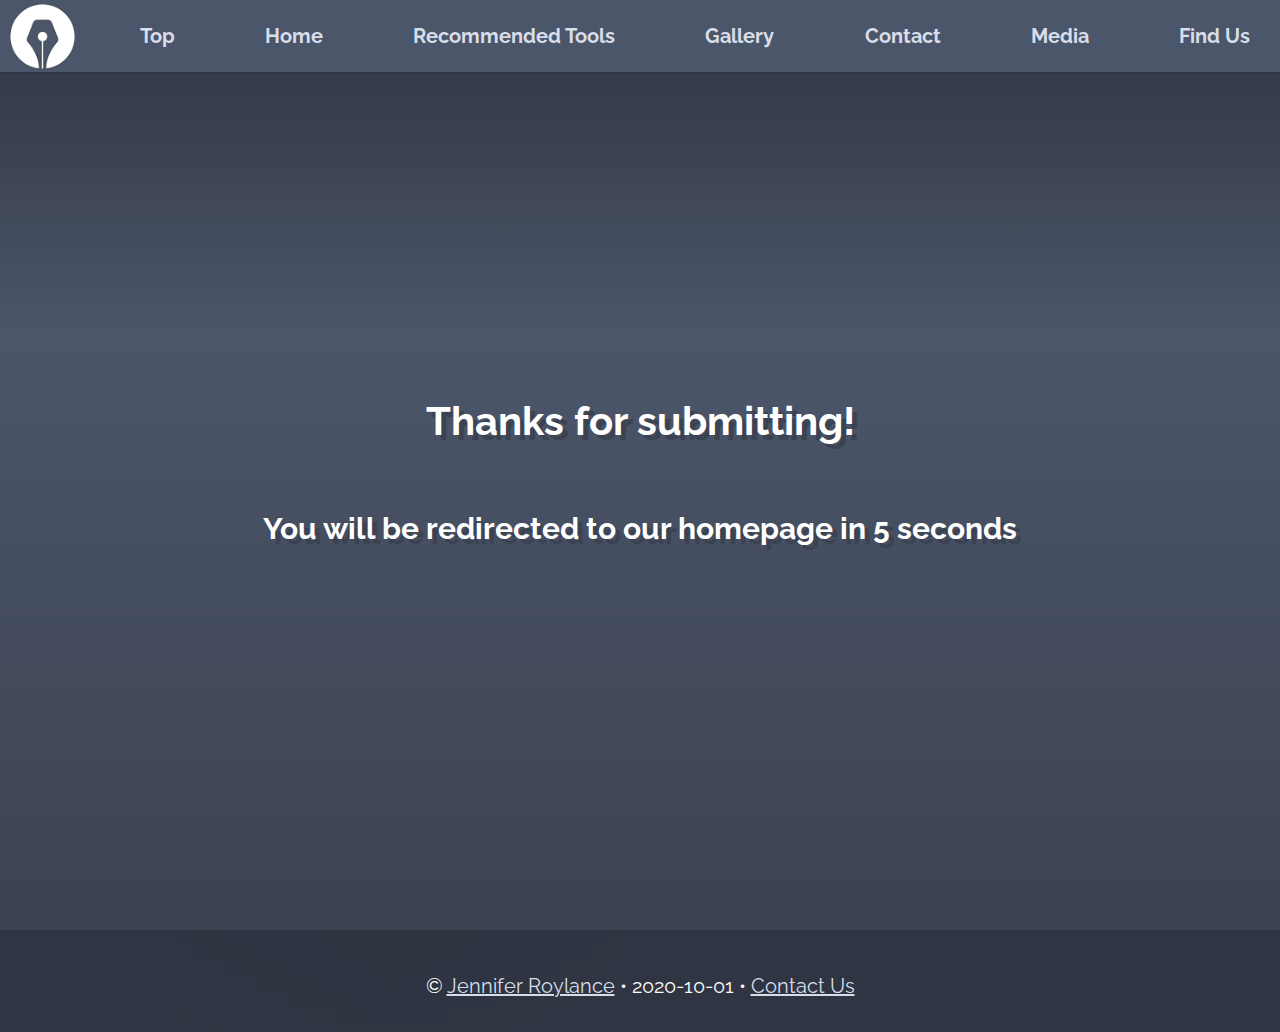
<file: thanks.html>
<!DOCTYPE html>
<html lang="en">
  <head>
    <meta charset="UTF-8">
    <meta name="viewport" content="width=device-width, initial-scale=1.0">
    <meta http-equiv="Refresh" content="5; url='index.html'">
    <link rel="stylesheet" href="https://fonts.googleapis.com/css2?family=Raleway&amp;display=swap">
    <link rel="stylesheet" href="css/main.css">
    <title>Longform Writer's Conference: Contact Us</title>
  </head>
  <body><a id="top"></a>
    <header>
      <h1>Thanks for submitting!</h1>
      <h2>You will be redirected to our homepage in 5 seconds</h2>
    </header>
    <nav> 
      <ul>
        <li class="reactive"><a href="#top">Top</a></li>
        <li class="reactive"><a href="index.html">Home</a></li>
        <li class="reactive"><a href="recommended.html">Recommended Tools</a></li>
        <li class="reactive"><a href="gallery.html">Gallery</a></li>
        <li class="reactive"><a href="form.html">Contact</a></li>
        <li class="reactive"><a href="media.html">Media</a></li>
        <li class="reactive"><a href="maps.html">Find Us</a></li>
      </ul>
    </nav>
    <footer>
      <p>&copy; <a href="https://www.jennroylance.com">Jennifer Roylance</a> &#8226; 2020-10-01 &#8226; <a href="mailto:jennroylance@gmail.com">Contact Us</a></p>
    </footer>
  </body>
</html>
</file>
<file: css/main.css>
html {
  scroll-behavior: smooth;
}

body {
  margin: 0;
  padding: 0;
  font-family: "Raleway", sans-serif;
  font-size: 1.25em;
  line-height: 1.6;
  font-weight: 400;
  text-align: left;
  color: white;
  background-color: #2e3440;
  background-image: url(../img/background.gif);
  background-size: cover;
  background-repeat: no-repeat;
  display: flex;
  flex-direction: column;
  align-items: center;
}

main {
  margin: 3em;
  display: flex;
  flex-direction: column;
  align-items: center;
  background-color: #2e3440;
  padding: 2em;
  box-shadow: -2px 1px 20px -1px rgba(0, 0, 0, 0.75);
  -webkit-box-shadow: -2px 1px 20px -1px rgba(0, 0, 0, 0.75);
  -moz-box-shadow: -2px 1px 20px -1px rgba(0, 0, 0, 0.75);
}

h1 {
  max-width: 100%;
}

#wrapper {
  max-width: 900px;
  min-width: 200px;
}

a {
  color: #d8dee9;
}

a:hover {
  color: #81a1c1;
}

blockquote, dl, ul, ol {
  background-color: #434c5e;
  padding: 2em;
  margin: 1em;
  border: 2px solid #3b4252;
}

dl dt {
  font-weight: 600;
  text-decoration: underline;
  color: #eceff4;
}
dl dd {
  color: #d8dee9;
}

header {
  height: 100vh;
  width: 100%;
  background-color: #4c566a;
  display: flex;
  flex-direction: column;
  justify-content: center;
  align-items: center;
  padding: 0.5em;
  margin: 0.5em;
  background: #3b4252;
  background: linear-gradient(0deg, #3b4252 0%, #4c566a 65%, #2e3440 100%);
  text-shadow: 0.25em 0.25em #3b4252;
}

footer {
  float: right;
  max-width: 100%;
  padding: 0.5em;
}

figure {
  border: 3px solid #d8dee9;
  margin: 0.5em;
  padding: 0.5em;
  width: 250px;
  display: flex;
  flex-direction: column;
  justify-content: flex-start;
  align-items: center;
  box-shadow: -2px 1px 20px -1px rgba(0, 0, 0, 0.75);
  -webkit-box-shadow: -2px 1px 20px -1px rgba(0, 0, 0, 0.75);
  -moz-box-shadow: -2px 1px 20px -1px rgba(0, 0, 0, 0.75);
}
figure img {
  max-width: 90%;
  min-width: 200px;
}

form {
  background-color: #3b4252;
  padding: 2em;
  margin: 2em;
}

textarea {
  appearance: none;
  outline: none;
  resize: none;
  overflow: auto;
  width: 100%;
  height: 6em;
  background-color: #4c566a;
  border: 1px solid white;
  color: white;
  border-radius: 0.3em;
}

fieldset {
  border-radius: 0.3em;
}

input[type=text],
input[type=email],
input[type=tel] {
  appearance: none;
  outline: none;
  height: 3em;
  background-color: #4c566a;
  color: white;
  border: none;
  border-radius: 0.3em;
  width: 100%;
  margin-bottom: 1em;
  border: 1px solid white;
}

::placeholder {
  color: white;
}

select {
  height: 3.5em;
  padding: 1em;
  color: white;
  background-color: #3b4252;
  border: 1px solid white;
  border-radius: 0.3em;
  width: 100%;
}

input[type=submit] {
  height: 3em;
  padding: 1em;
  color: white;
  background-color: #3b4252;
  border: 1px solid white;
  border-radius: 0.3em;
  width: 100%;
}

input[type=submit]:hover {
  background-color: #2e3440;
}

input:focus:required:invalid {
  border: 1px solid #bf616a;
}

input:required:valid {
  border: 1px solid white;
}

iframe {
  max-width: 90%;
  min-width: 200px;
}

table {
  border-collapse: collapse;
  width: 100%;
}
table th {
  padding: 1em;
  background: #4c566a;
}
table tr {
  background: #2e3440;
}
table td {
  padding: 2em;
}
table tr:nth-child(even) {
  background-color: #3b4252;
}
table tr.even {
  background-color: #3b4252;
}
table tr:hover {
  background-color: #434c5e;
}

nav {
  width: 100%;
  border-bottom: 1px solid #2e3440;
  position: fixed;
  top: 0;
  left: 0;
  width: 100%;
  margin: 0;
  padding: 1em;
  background-color: #4c566a;
  background-image: url("../img/pen.png");
  background-repeat: no-repeat;
  background-size: auto 90%;
  background-position: 0.5em center;
}
nav ul {
  list-style-type: none;
  margin: 0;
  margin-left: 4em;
  padding: 0;
  height: 100%;
  padding: 0;
  border: none;
  display: flex;
  justify-content: space-around;
  flex-wrap: wrap;
  background: none;
}
nav ul li {
  display: inline;
  padding-right: 0.5em;
  padding-left: 0.5em;
  margin-right: 0.5em;
  height: 100%;
}
nav ul li a {
  text-decoration: none;
}
nav ul .reactive {
  font-weight: 700;
}
nav ul .reactive a:active {
  color: #88c0d0;
}
nav ul li.active {
  color: #88c0d0;
  font-weight: 700;
}

#top {
  position: absolute;
  top: 0;
}

.kanji {
  list-style-image: url("../img/pencil.png");
}

.square {
  list-style-image: url("../img/arrow.png");
}

.scales {
  width: 20%;
}

.gallery {
  width: 100%;
  padding: 2em;
  display: flex;
  justify-content: space-around;
  flex-wrap: wrap;
}

.row {
  width: 100%;
  display: flex;
  flex-direction: row;
  justify-content: space-around;
  flex-wrap: wrap;
}

.inlineImage {
  display: flex;
  flex-direction: row-reverse;
}

.centerframe {
  display: flex;
  flex-direction: column;
  align-items: center;
  justify-content: flex-start;
}

.button {
  padding: 0.6em 1em;
  border: 1px solid white;
  border-radius: 0.3em;
  background-color: #434c5e;
  text-decoration: none;
}

.button:hover {
  border: 1px solid #d8dee9;
  background-color: #4c566a;
  color: white;
}

@media only screen and (max-width: 600px) {
  nav {
    width: 100%;
    margin: 0;
    padding: 0;
    display: flex;
    flex-direction: column;
    align-items: center;
    position: relative;
    background-image: none;
  }
  nav ul {
    flex-direction: column;
    align-items: center;
    width: 95%;
    margin: 0;
    margin-left: 0;
    padding: 0;
  }
  nav li {
    border: 1px solid white;
    border-radius: 0.2em;
    background-color: #2e3440;
    width: 95%;
    margin: 0;
    margin-bottom: 0.3em;
    padding: 0.3em;
  }

  .inlineImage {
    flex-direction: column;
    align-items: center;
  }

  #wrapper {
    width: 100%;
    margin: 0;
  }

  main {
    margin: 0;
  }
}

/*# sourceMappingURL=main.css.map */
</file>
